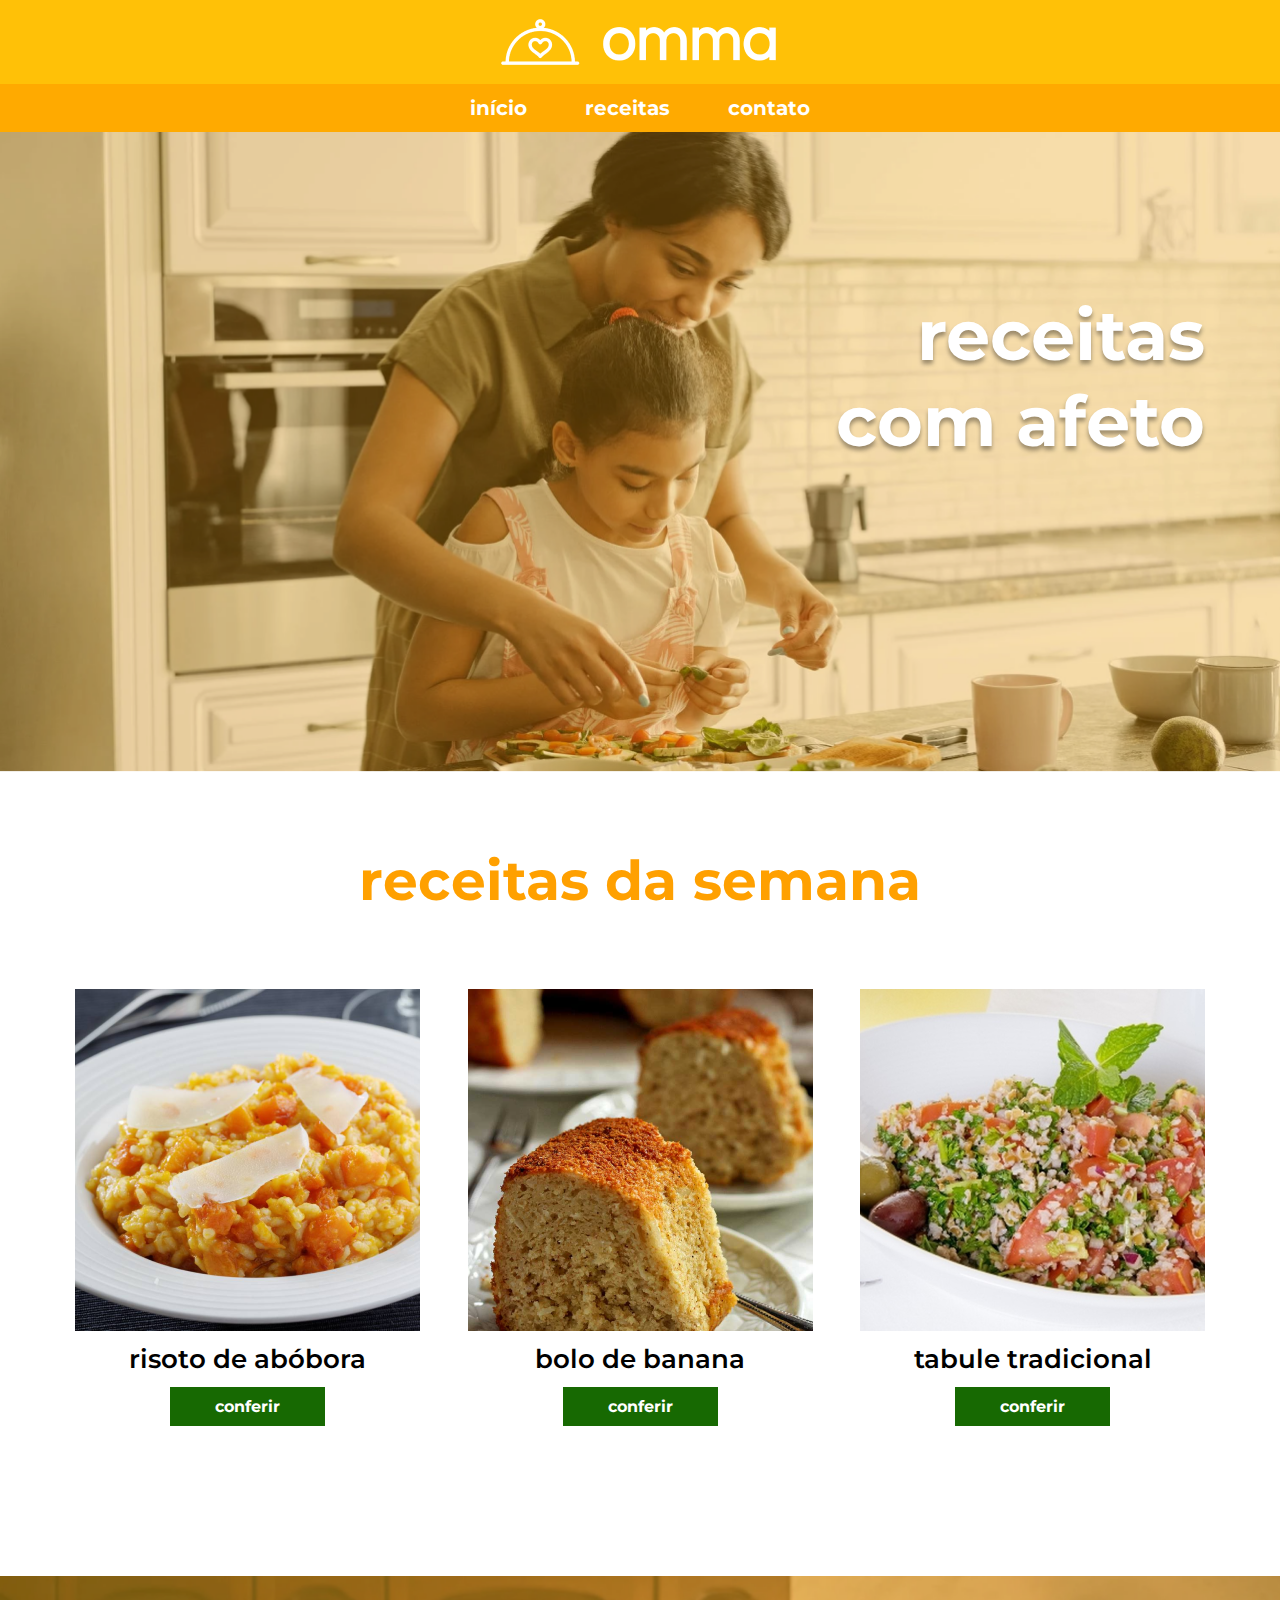
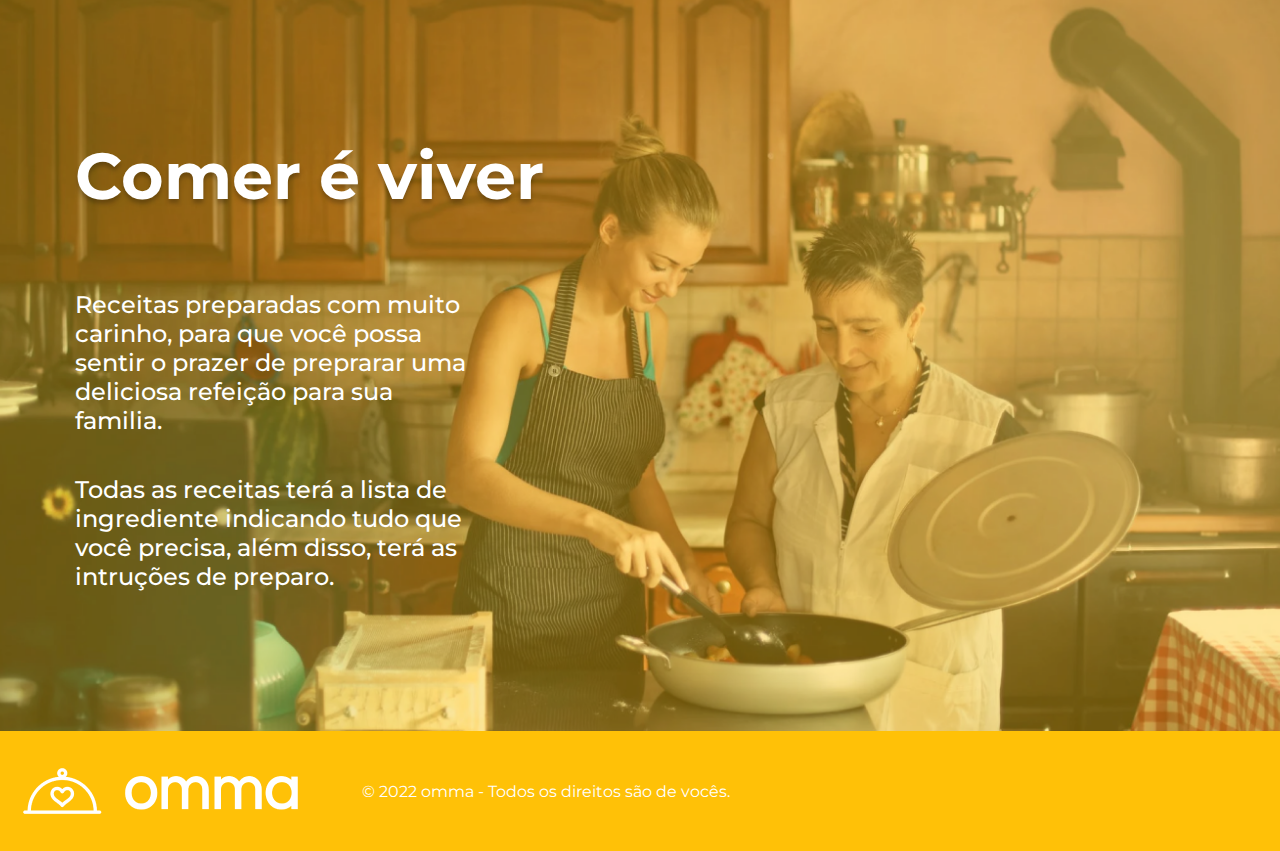
<file: index.html>
<html lang="pt-br">
<head>
  <meta charset="UTF-8">
  <meta http-equiv="X-UA-Compatible" content="IE=edge">
  <meta name="viewport" content="width=device-width, initial-scale=1.0">
  <link href="https://fonts.googleapis.com/css2?family=Montserrat:wght@300;400;500;600;700&display=swap" rel="stylesheet">
  <link rel="stylesheet" type="text/css" href="css/style.css">
  <link rel="shortcut icon" href="imgs/favicon.png">
  <title>Home</title>
</head>
<body>
  <header class="header">
    <div>
      <img src="imgs/logo.png" alt="Logo da Omma" width="324" height="84">
    </div>
    <nav class="nav">
      <ul class="nav-lista">
        <li><a href="/">Início</a></li>
        <li><a href="paginas-internas/receitas.html">Receitas</a></li>
        <li><a href="paginas-internas/contato.html">Contato</a></li>
      </ul>
    </nav>
  </header>
  <main>
    <section class="intro">
      <h1 class="alinhamento">Receitas <br> com afeto</h1>
    </section>

    <h2 class="receita">Receitas da semana</h2>
    <section class="receitas alinhamento">
      <div>
        <img src="imgs-home/risoto-de-abobora.png" alt="Risoto de abóbora">
        <p>Risoto de abóbora</p>
        <a href="paginas-internas/receita-interna.html">Conferir</a>
      </div>

      <div>
        <img src="imgs-home/bolo-de-banana.png" alt="Bolo de banana">
        <p>Bolo de banana</p>
        <a href="">Conferir</a>
      </div>

      <div>
        <img src="imgs-home/tabule.png" alt="Bolo de banana">
        <p>Tabule tradicional</p>
        <a href="">Conferir</a>
      </div>
    </section>

    <section class="info">
      <div class="alinhamento div-info">
        <h2>Comer é viver</h2>
        <p>Receitas preparadas com muito carinho, para que você possa sentir o prazer de preprarar uma deliciosa refeição para sua familia.</p>
        <p>Todas as receitas terá a lista de ingrediente indicando tudo que você precisa, além disso, terá as intruções de preparo.</p>
      </div>
    </section>
  </main>

  <footer>
      <div class="footer">
        <img src="imgs/logo.png" alt="Logo da Omma" width="324" height="84">
        <p>© 2022 omma - Todos os direitos são de vocês.</p>
      </div>
  </footer>
</body>
</html>
</file>
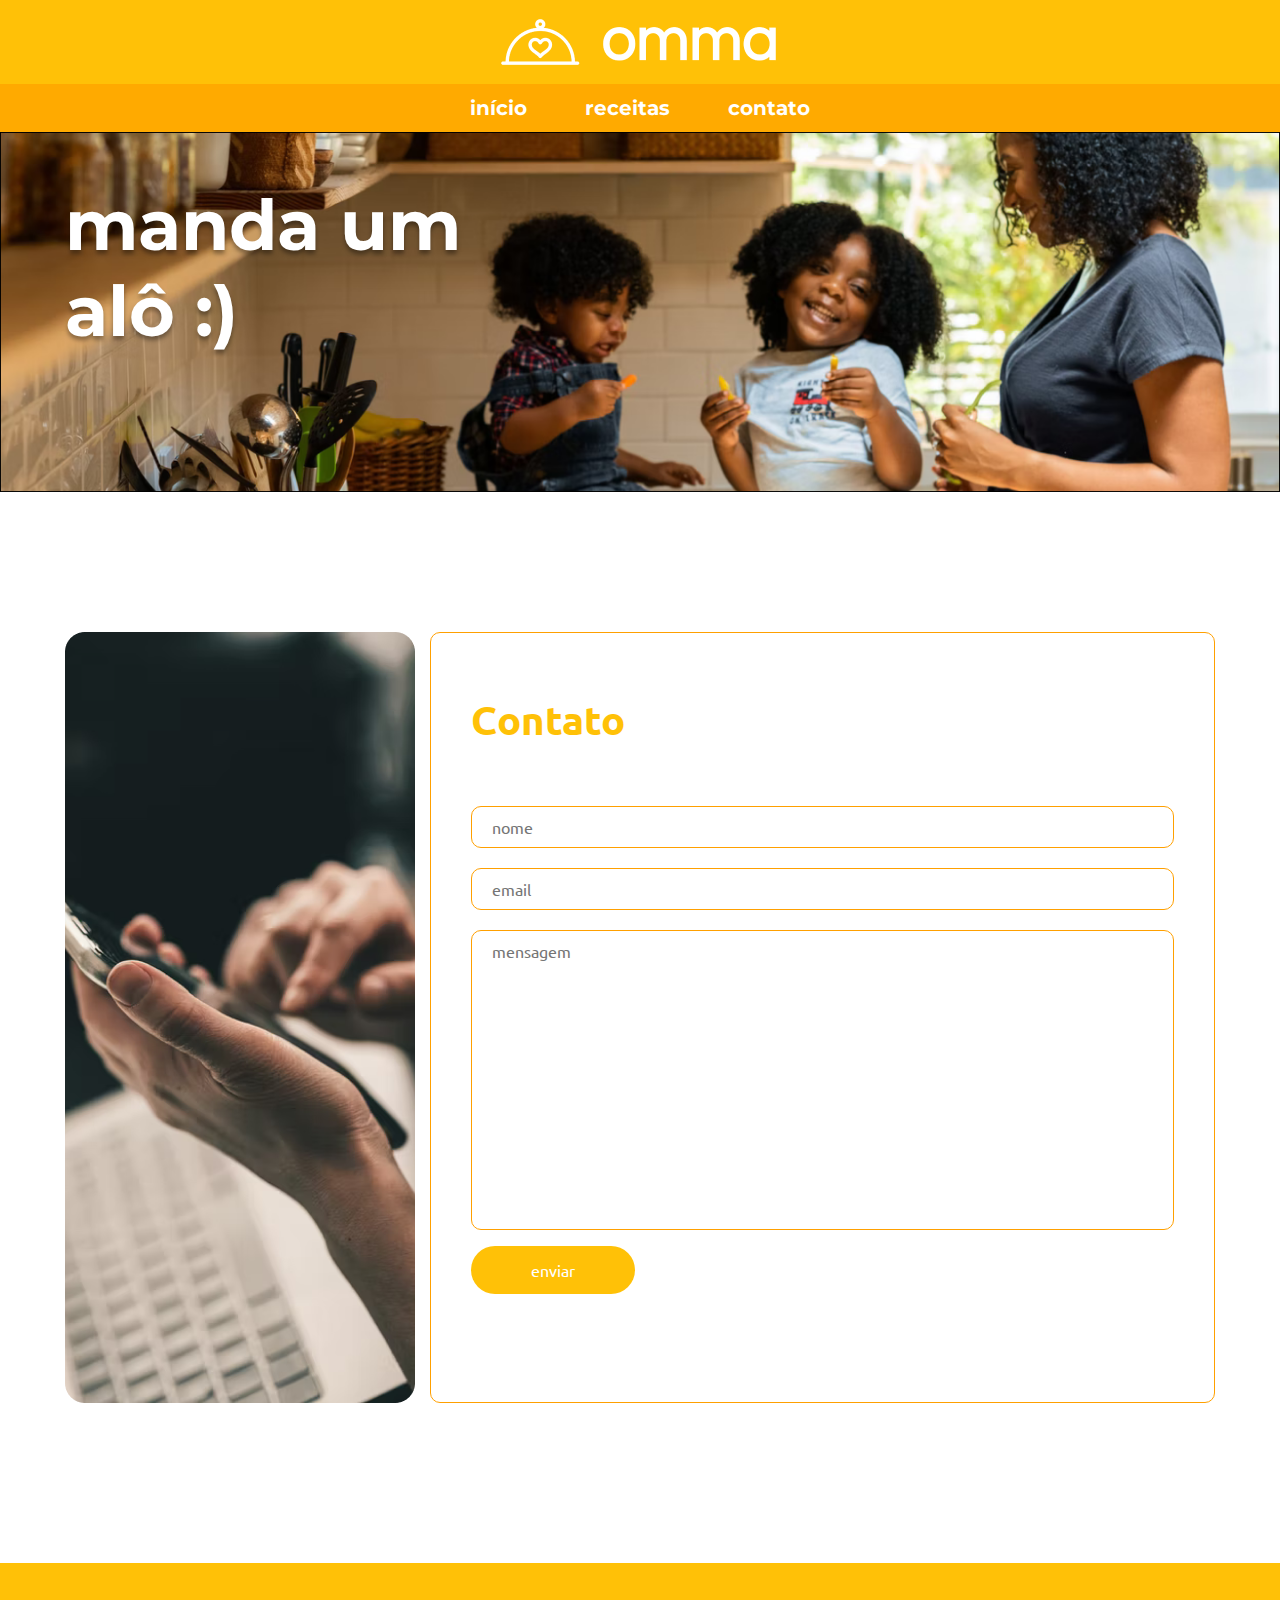
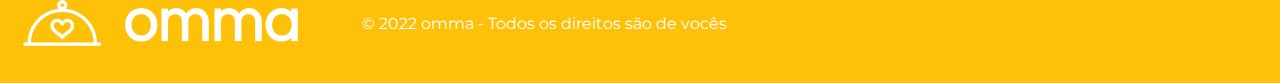
<file: contato.html>
<html lang="pt-br">
<head>
  <meta charset="UTF-8">
  <meta http-equiv="X-UA-Compatible" content="IE=edge">
  <meta name="viewport" content="width=device-width, initial-scale=1.0">
  <link href="https://fonts.googleapis.com/css2?family=Montserrat:wght@300;400;500;600;700&display=swap" rel="stylesheet">
  <link href="https://fonts.googleapis.com/css2?family=Ubuntu:wght@400;700&display=swap" rel="stylesheet">
  <link rel="stylesheet" type="text/css" href="contato.css">
  <title>Contato</title>
</head>
<body>
  <header class="header">
    <div>
      <img src="imgs/logo.png" alt="Logo da Omma" width="324" height="84">
    </div>
    <nav class="nav">
      <ul class="nav-lista">
        <li>Início</li>
        <li>Receitas</li>
        <li>Contato</li>
      </ul>
    </nav>
  </header>

  <main>
    <section class="background-titulo">
        <h1 class="alinhamento">Manda um <br> alô :)</h1>
    </section>

    <section class="alinhamento conteudo">
      <img src="imgs-contato/celular.png" alt="" >
      <form action="">
        <h2>Contato</h2>
        <input type="text" placeholder="nome" name="nome">
        <input type="email" placeholder="email" name="email" required>
        <textarea name="" id="" cols="30" rows="10" placeholder="mensagem"></textarea>
        <button type="submit">enviar</button>
      </form>
    </section>
  </main>

  <footer>
    <img src="imgs/logo.png" alt="Logo da Omma" width="324" height="84">
    <p>© 2022 omma - Todos os direitos são de vocês</p>
  </footer>
</body>
</html>
</file>
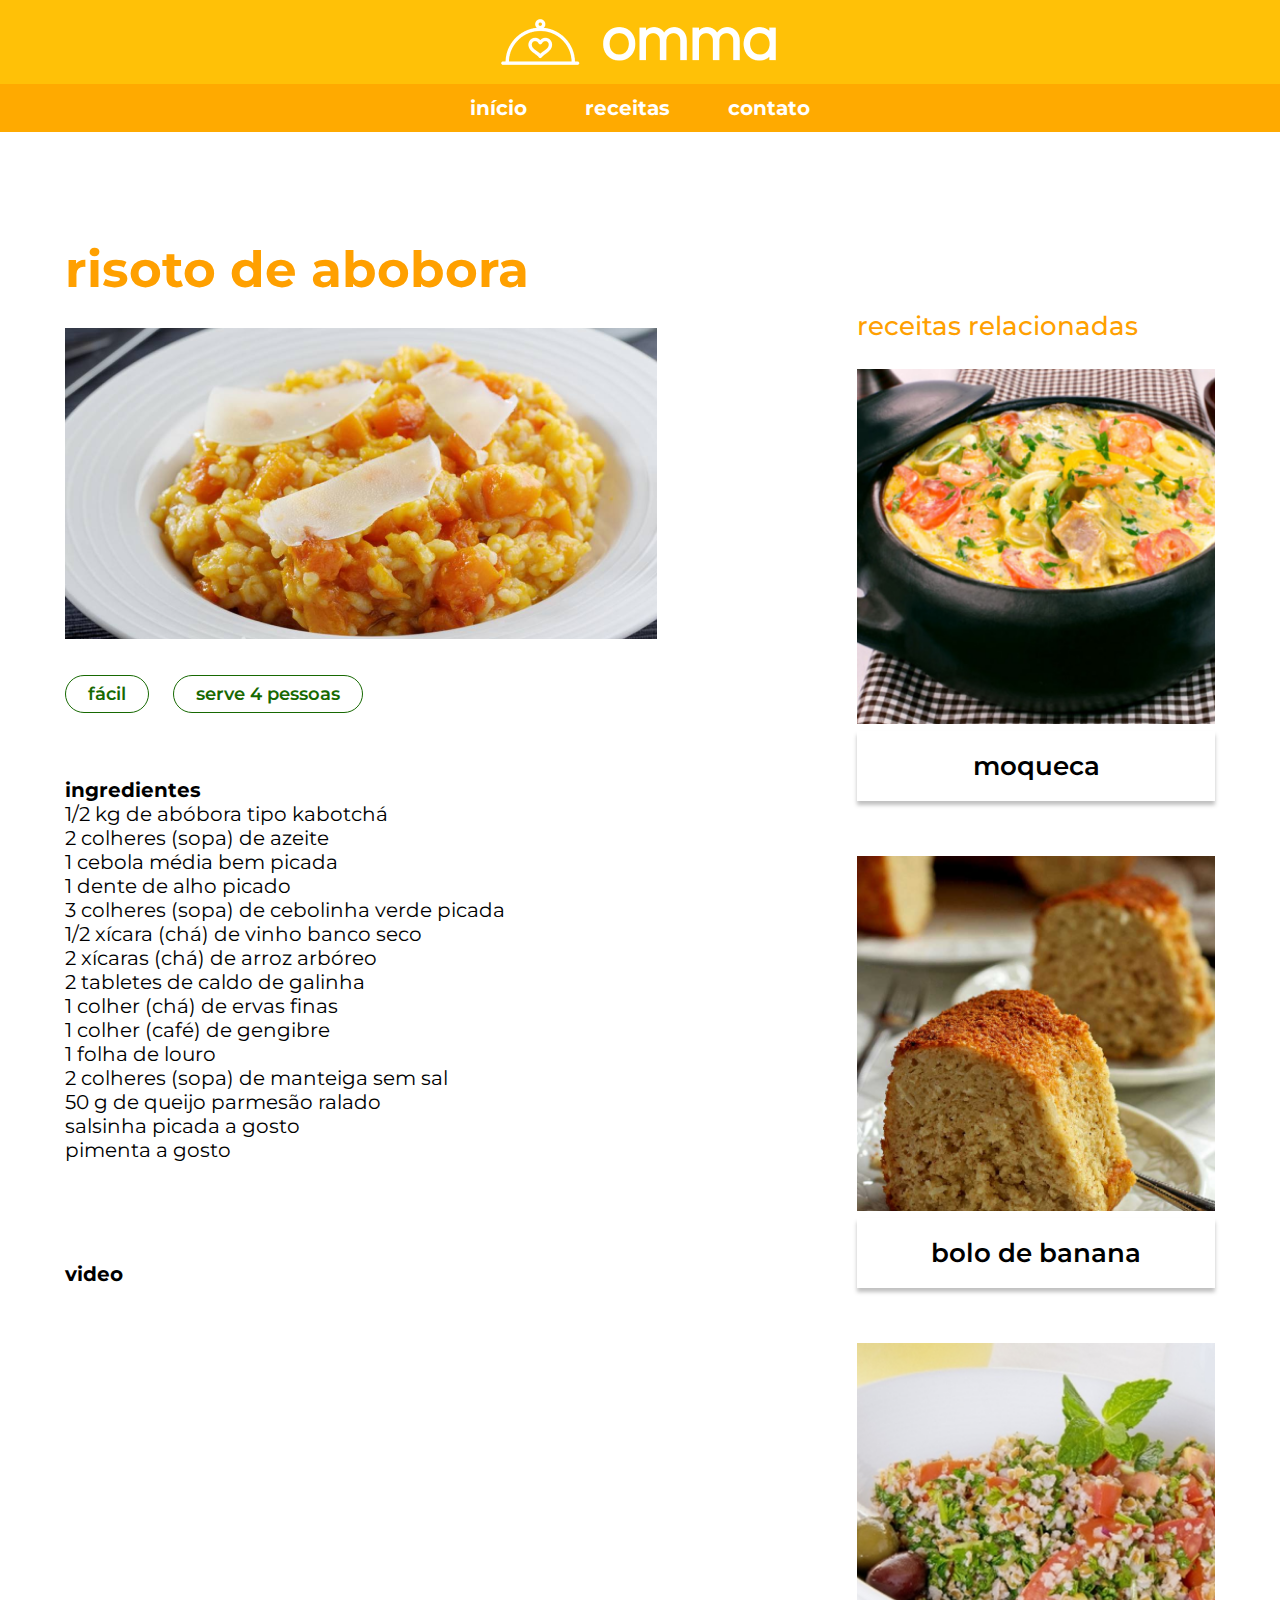
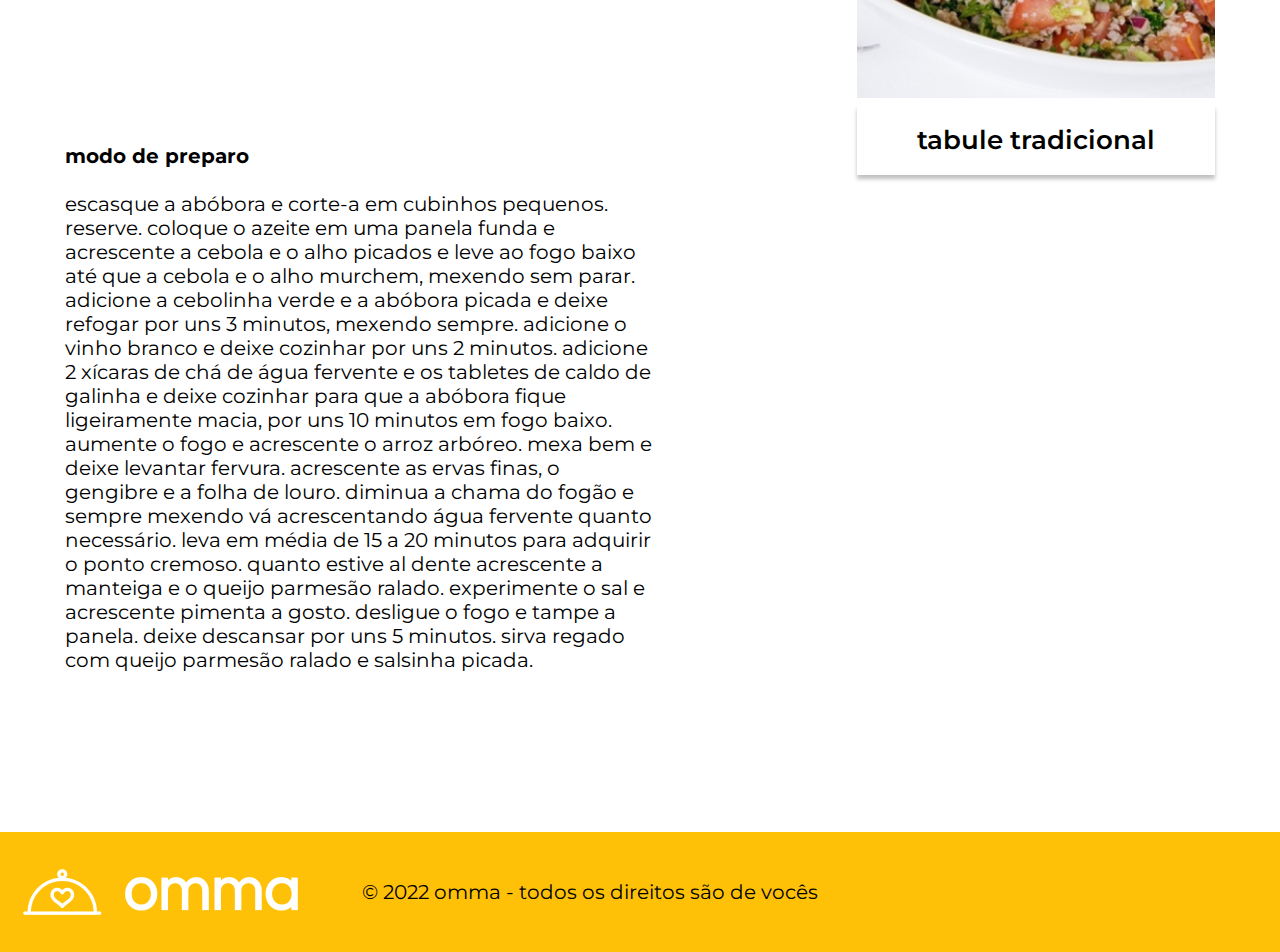
<file: receita-interna.html>
<!DOCTYPE html>
<html lang="pt-br">
<head>
  <meta charset="UTF-8">
  <meta http-equiv="X-UA-Compatible" content="IE=edge">
  <meta name="viewport" content="width=device-width, initial-scale=1.0">
  <link href="https://fonts.googleapis.com/css2?family=Montserrat:wght@300;400;500;600;700&display=swap" rel="stylesheet">
  <link rel="stylesheet" type="text/css" href="receita-interna.css">
  <title>Risoto de Abóbora</title>
</head>
<body>
  <header class="header">
    <div>
      <img src="imgs/logo.png" alt="Logo da Omma" width="324" height="84">
    </div>
    <nav class="nav">
      <ul class="nav-lista">
        <li>Início</li>
        <li>Receitas</li>
        <li>Contato</li>
      </ul>
    </nav>
  </header>
  <main class="main">
    <section class="receitas">
      <h1>Risoto de Abobora</h1>
      <img src="imgs/risoto.png" alt="Foto de um prato com panqueca">
      <span>Fácil</span>
      <span>Serve 4 pessoas</span>
      <p>
        <strong>ingredientes</strong><br>
        1/2 kg de abóbora tipo kabotchá<br>
        2 colheres (sopa) de azeite<br>
        1 cebola média bem picada<br>
        1 dente de alho picado<br>
        3 colheres (sopa) de cebolinha verde picada<br>
        1/2 xícara (chá) de vinho banco seco<br>
        2 xícaras (chá) de arroz arbóreo<br>
        2 tabletes de caldo de galinha<br>
        1 colher (chá) de ervas finas<br>
        1 colher (café) de gengibre<br>
        1 folha de louro<br>
        2 colheres (sopa) de manteiga sem sal<br>
        50 g de queijo parmesão ralado<br>
        Salsinha picada a gosto<br>
        Pimenta a gosto
      </p>
      <h2 class="video-h2">video</h2>
      <iframe width="580" height="317" src="https://www.youtube.com/embed/Mxc3RQE4yAg" title="YouTube video player" frameborder="0" allow="accelerometer; autoplay; clipboard-write; encrypted-media; gyroscope; picture-in-picture" allowfullscreen></iframe>
      <p>
        <strong>modo de preparo</strong><br><br>
        escasque a abóbora e corte-a em cubinhos pequenos. Reserve. Coloque o azeite em uma panela funda e acrescente a cebola e o alho picados e leve ao fogo baixo até que a cebola e o alho murchem, mexendo sem parar. Adicione a cebolinha verde e a abóbora picada e deixe refogar por uns 3 minutos, mexendo sempre. Adicione o vinho branco e deixe cozinhar por uns 2 minutos. Adicione 2 xícaras de chá de água fervente e os tabletes de caldo de galinha e deixe cozinhar para que a abóbora fique ligeiramente macia, por uns 10 minutos em fogo baixo. Aumente o fogo e acrescente o arroz arbóreo. Mexa bem e deixe levantar fervura. Acrescente as ervas finas, o gengibre e a folha de louro. Diminua a chama do fogão e sempre mexendo vá acrescentando água fervente quanto necessário. Leva em média de 15 a 20 minutos para adquirir o ponto cremoso. Quanto estive al dente acrescente a manteiga e o queijo parmesão ralado. Experimente o sal e acrescente pimenta a gosto. Desligue o fogo e tampe a panela. Deixe descansar por uns 5 minutos. Sirva regado com queijo parmesão ralado e salsinha picada.
      </p>
    </section>

    <aside class="receitas-sugeridas">
      <h2>Receitas relacionadas</h2>
      <div>
        <img src="imgs/moqueca.png" alt="Imagem de um prato de moqueca">
        <a href="">Moqueca</a>
      </div>
      <div>
        <img src="imgs/bolo-banana.png" alt="Imagem de um bolo de banana">
        <a href="">Bolo de banana</a>
      </div>
      <div>
        <img src="imgs/tabule.png" alt="Imagem de um tabule">
        <a href="">Tabule tradicional</a>
      </div>
    </aside>
  </main>
  <footer>
    <img src="imgs/logo.png" alt="Logo da Omma" width="324" height="84">
    <p>© 2022 omma - Todos os direitos são de vocês</p>
  </footer> 
</body>
</html>
</file>
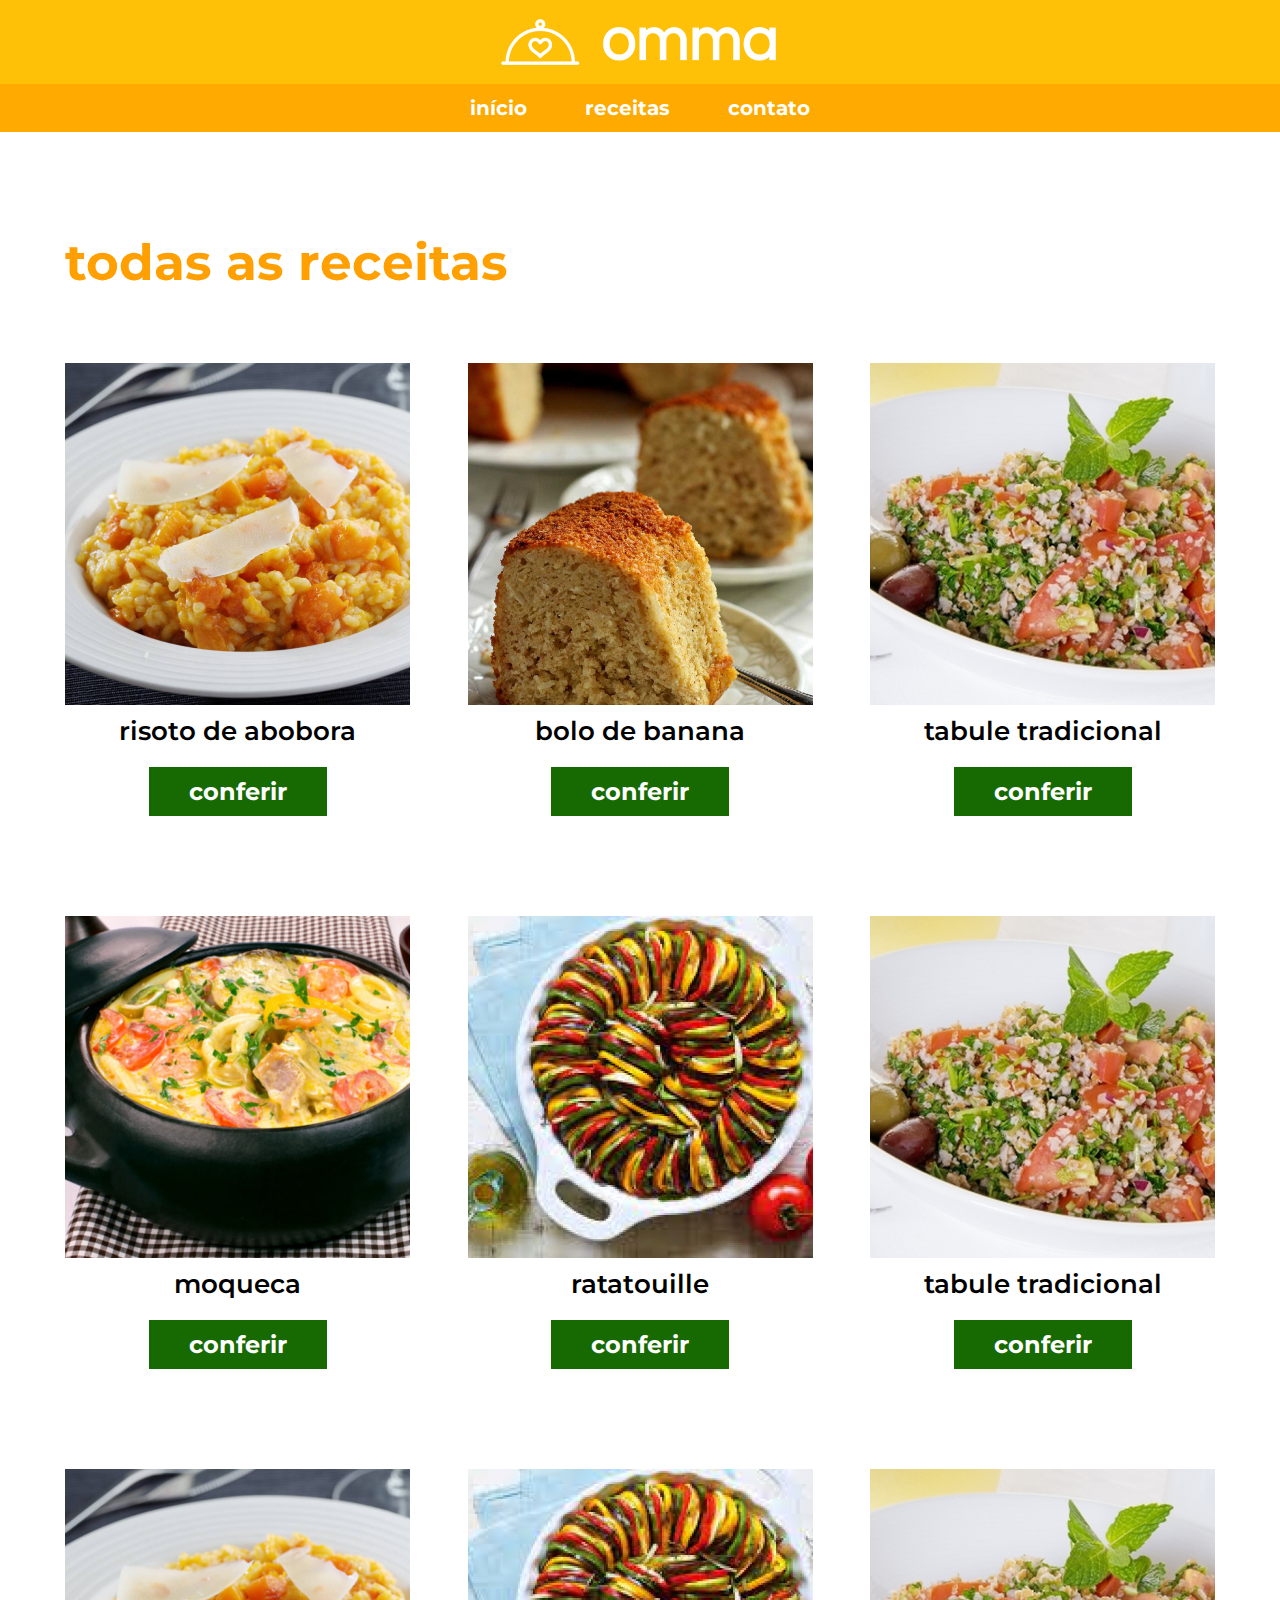
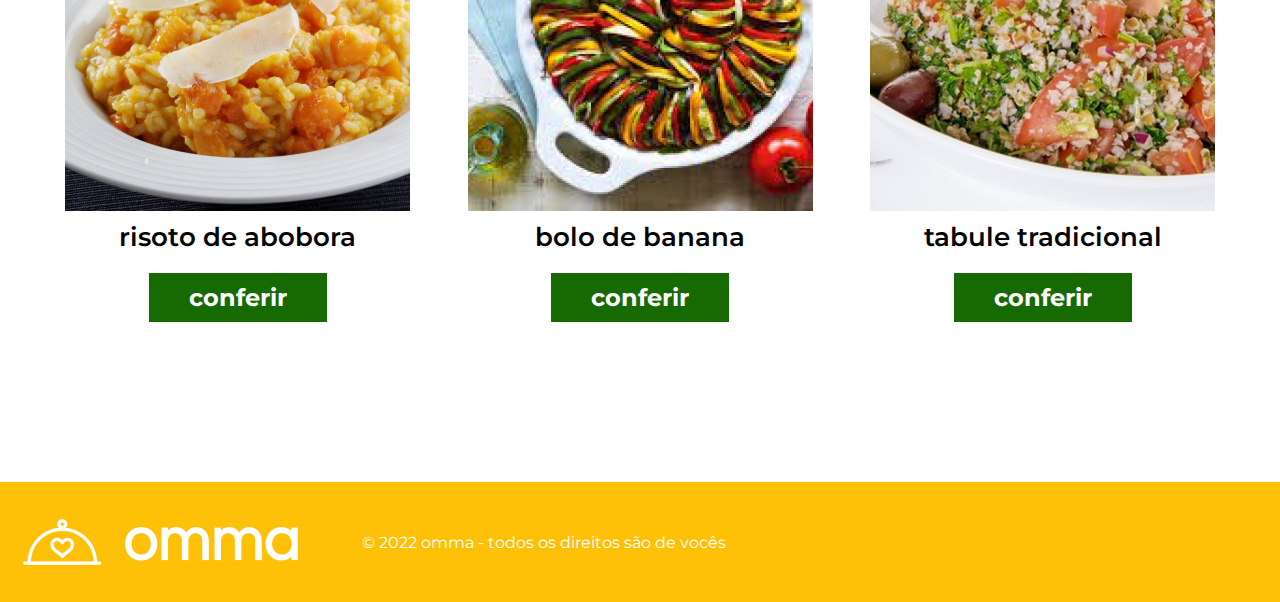
<file: receitas.html>
<html lang="pt-br">
<head>
  <meta charset="UTF-8">
  <meta http-equiv="X-UA-Compatible" content="IE=edge">
  <meta name="viewport" content="width=device-width, initial-scale=1.0">
  <link href="https://fonts.googleapis.com/css2?family=Montserrat:wght@300;400;500;600;700&display=swap" rel="stylesheet">
  <link rel="stylesheet" type="text/css" href="receitas.css">
  <title>Todas as Receitas</title>
</head>
<body>
  <header class="header">
    <div>
      <img src="imgs/logo.png" alt="Logo da Omma" width="324" height="84">
    </div>
    <nav class="nav">
      <ul class="nav-lista">
        <li>Início</li>
        <li>Receitas</li>
        <li>Contato</li>
      </ul>
    </nav>
  </header>
  <main class="main">
    <h1 class="alinhamento">Todas as Receitas</h1>
    <section class="alinhamento imgs-1-3">
      <div>
        <img src="imgs-todas-as-receitas/risoto-de-abobora.png" alt="Imagem de um prato com risoto de abobora" width="345">
        <h2>Risoto de Abobora</h2>
        <a href="receita-interna.html">Conferir</a>
      </div>

      <div>
        <img src="imgs-todas-as-receitas/bolo-de-banana.png" alt="Imagem de uma fatia de bolo de banana" width="345">
        <h2>Bolo de Banana</h2>
        <a href="">Conferir</a>
      </div>

      <div>
        <img src="imgs-todas-as-receitas/tabule-tradicional.png" alt="Imagem de um prato com tabule tradicional" width="345">
        <h2>Tabule tradicional</h2>
        <a href="">Conferir</a>
      </div>
    </section>

    <section class="alinhamento imgs-4-6">
      <div>
        <img src="imgs-todas-as-receitas/moqueca.png" alt="Imagem de uma panela preta com moqueca" width="345">
        <h2>Moqueca</h2>
        <a href="">Conferir</a>
      </div>

      <div>
        <img src="imgs-todas-as-receitas/ratatouille.png" alt="Imagem de uma panena com ratatouille" width="345">
        <h2>Ratatouille</h2>
        <a href="">Conferir</a>
      </div>

      <div>
        <img src="imgs-todas-as-receitas/tabule-tradicional.png" alt="Imagem de um prato com tabule tradicional" width="345">
        <h2>Tabule tradicional</h2>
        <a href="">Conferir</a>
      </div>
    </section>

    <section class="alinhamento imgs-7-9">
      <div>
        <img src="imgs-todas-as-receitas/risoto-de-abobora.png" alt="Imagem de um prato com risoto de abobora" width="345">
        <h2>Risoto de Abobora</h2>
        <a href="">Conferir</a>
      </div>

      <div>
        <img src="imgs-todas-as-receitas/ratatouille.png" alt="Imagem de uma panena com ratatouille" width="345">
        <h2>Bolo de Banana</h2>
        <a href="">Conferir</a>
      </div>

      <div>
        <img src="imgs-todas-as-receitas/tabule-tradicional.png" alt="Imagem de um prato com tabule tradicional" width="345">
        <h2>Tabule tradicional</h2>
        <a href="">Conferir</a>
      </div>
    </section>
  </main>
  <footer>
    <img src="imgs/logo.png" alt="Logo da Omma" width="324" height="84">
    <p>© 2022 omma - Todos os direitos são de vocês</p>
  </footer>
</body>
</html>
</file>
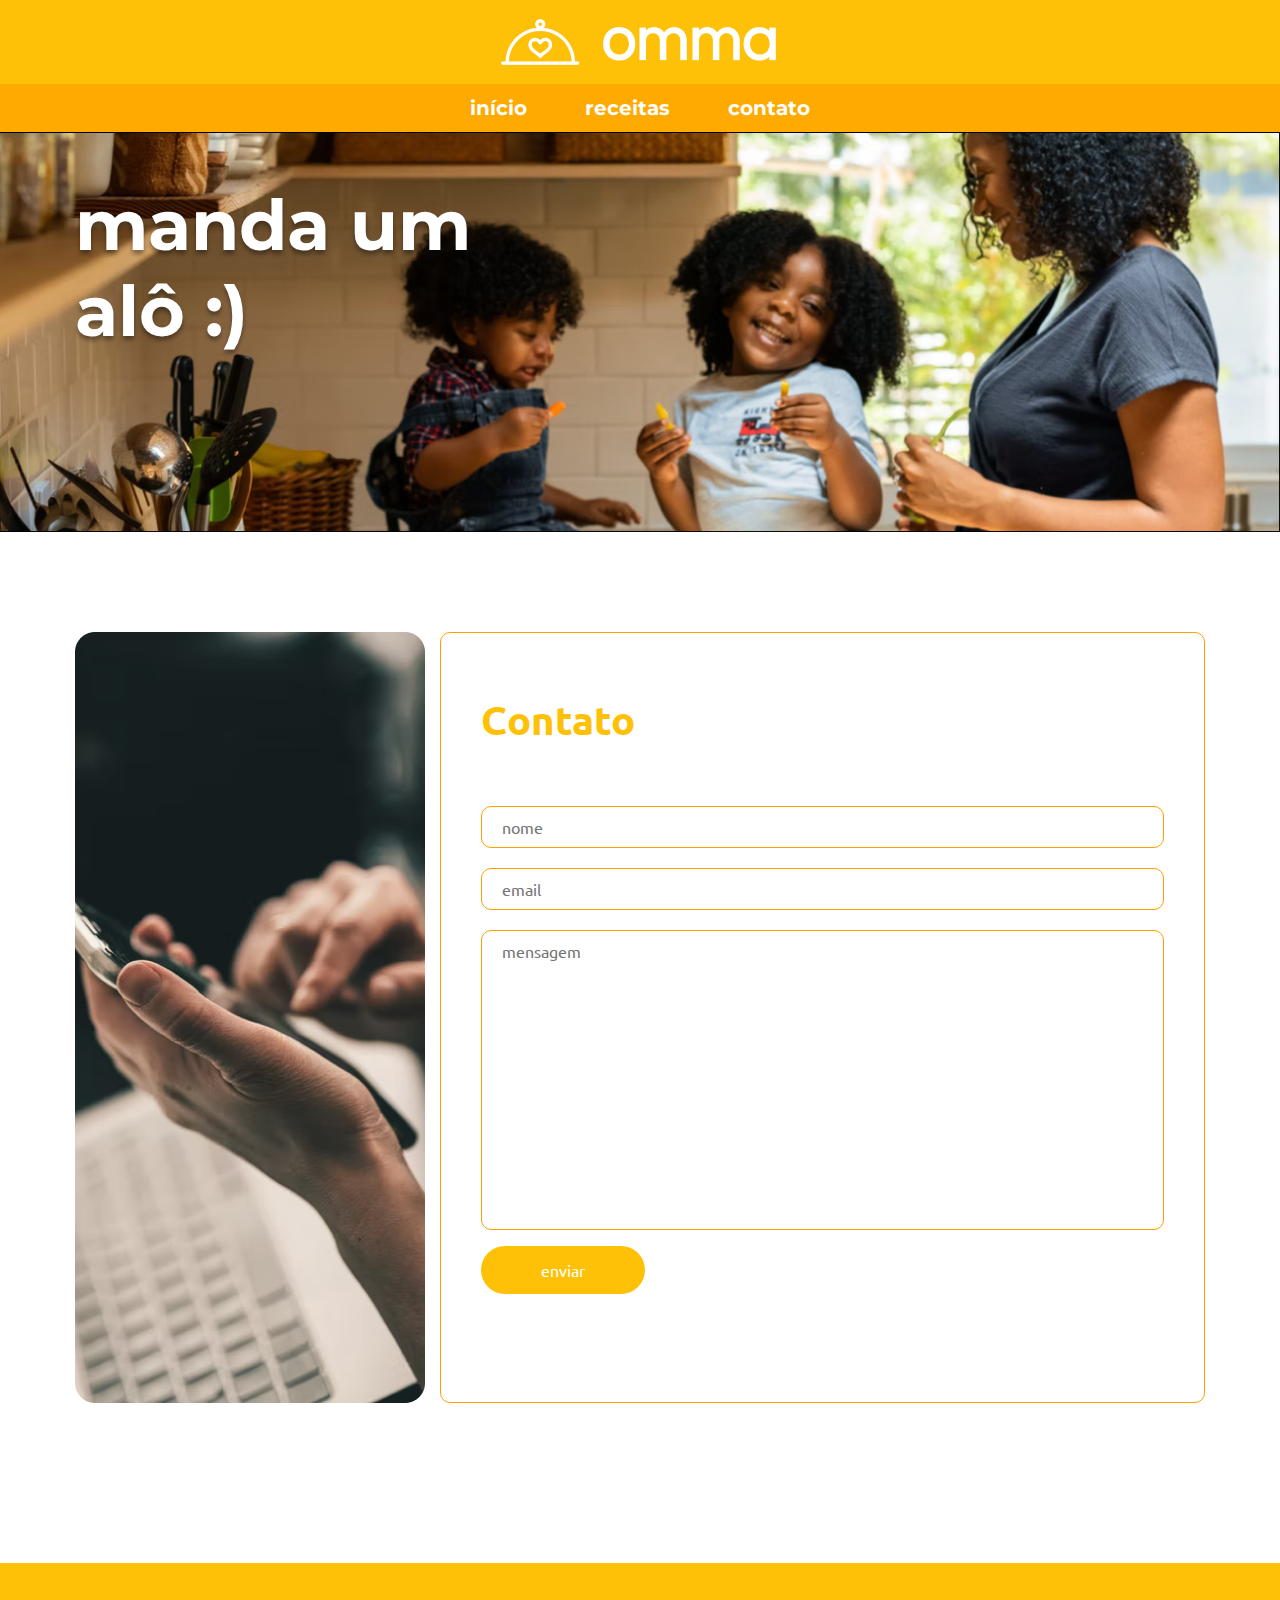
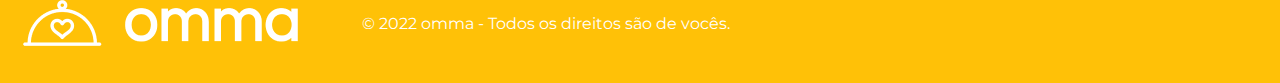
<file: paginas-internas/contato.html>
<html lang="pt-br">
<head>
  <meta charset="UTF-8">
  <meta http-equiv="X-UA-Compatible" content="IE=edge">
  <meta name="viewport" content="width=device-width, initial-scale=1.0">
  <link href="https://fonts.googleapis.com/css2?family=Montserrat:wght@300;400;500;600;700&display=swap" rel="stylesheet">
  <link href="https://fonts.googleapis.com/css2?family=Ubuntu:wght@400;700&display=swap" rel="stylesheet">
  <link rel="stylesheet" type="text/css" href="../css/contato.css">
  <link rel="shortcut icon" href="../imgs/favicon.png">
  <title>Contato</title>
</head>
<body>
  <header class="header">
    <div>
      <img src="../imgs/logo.png" alt="Logo da Omma" width="324" height="84">
    </div>
    <nav class="nav">
      <ul class="nav-lista">
        <li><a href="../index.html">Início</a></li>
        <li><a href="receitas.html">Receitas</a></li>
        <li><a href="/">Contato</a></li>
      </ul>
    </nav>
  </header>

  <main>
    <section class="background-titulo">
        <h1 class="alinhamento">Manda um <br> alô :)</h1>
    </section>

    <section class="alinhamento conteudo">
      <img src="../imgs-contato/celular.png" alt="" >
      <form action="">
        <h2>Contato</h2>
        <input type="text" placeholder="nome" name="nome">
        <input type="email" placeholder="email" name="email" required>
        <textarea name="" id="" cols="30" rows="10" placeholder="mensagem"></textarea>
        <button type="submit">enviar</button>
      </form>
    </section>
  </main>

  <footer>
    <div class="footer">
      <img src="../imgs/logo.png" alt="Logo da Omma" width="324" height="84">
      <p>© 2022 omma - Todos os direitos são de vocês.</p>
    </div>
  </footer>
</body>
</html>
</file>
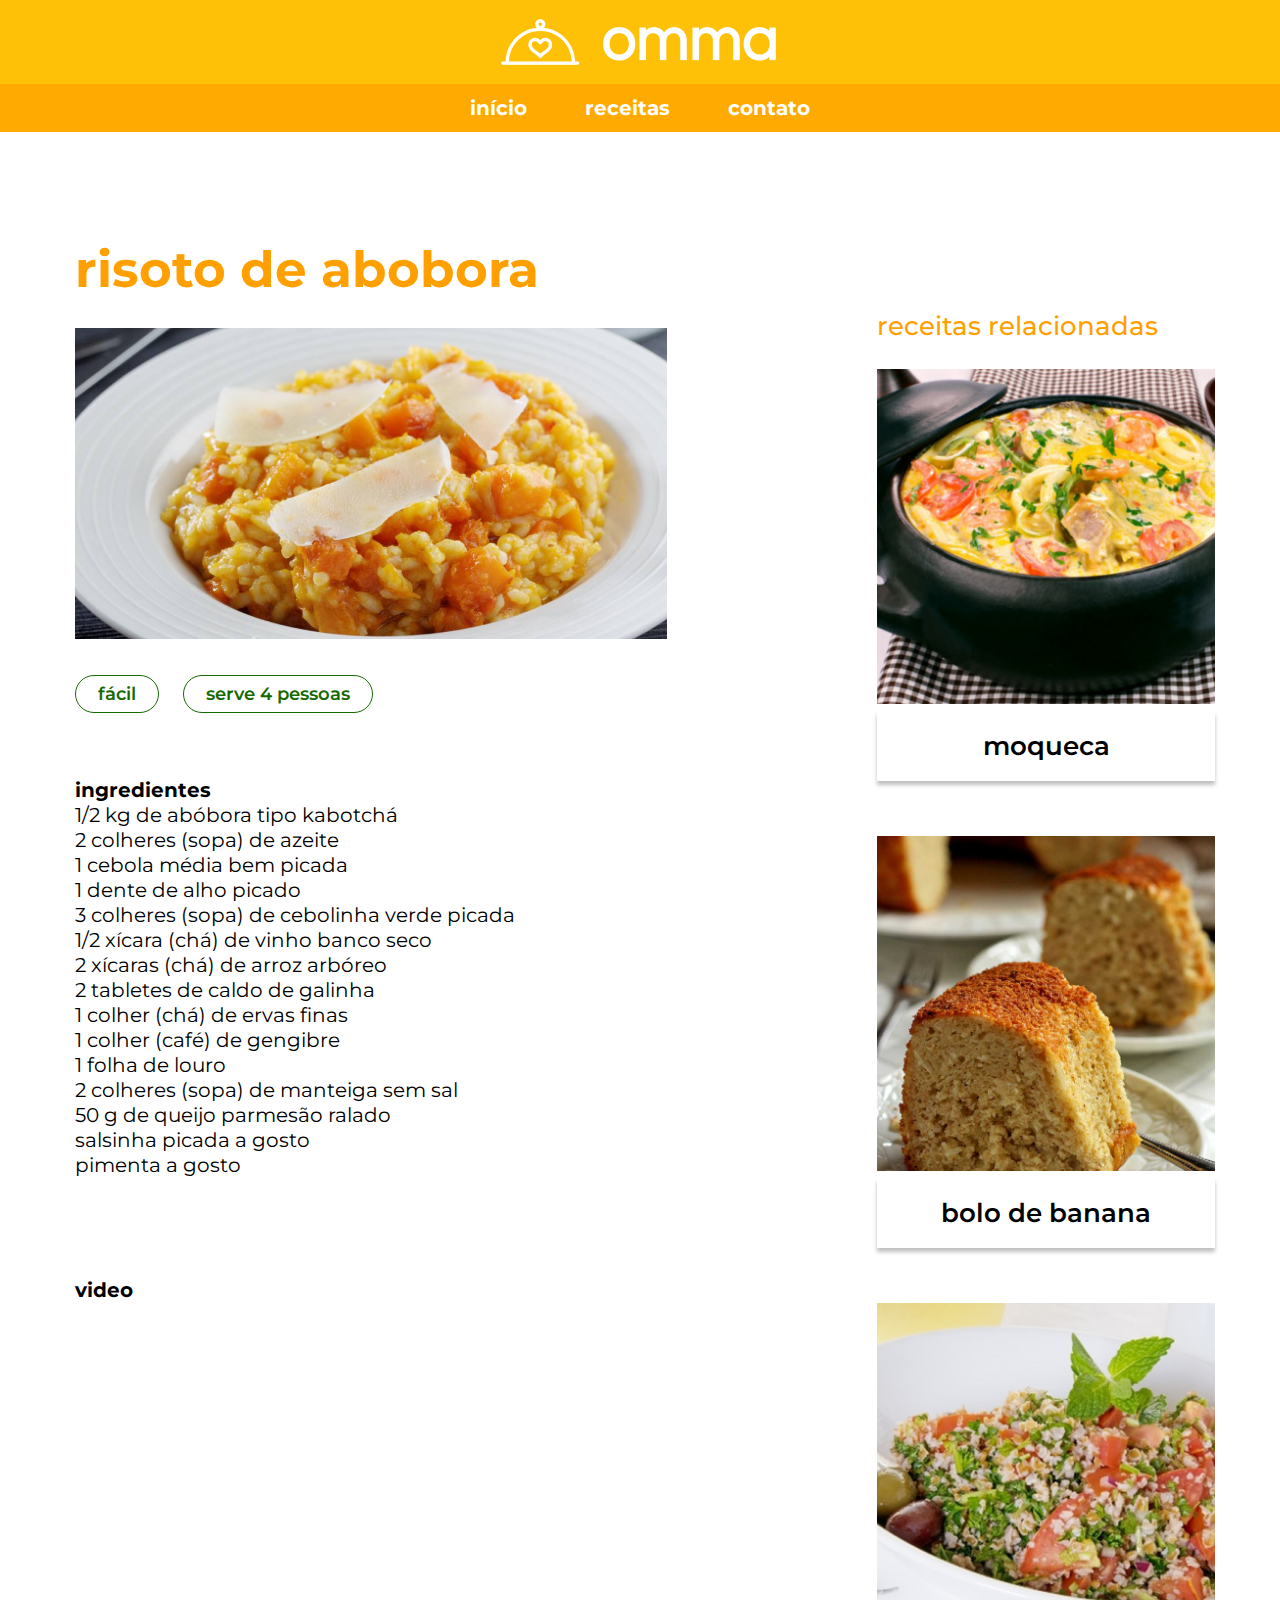
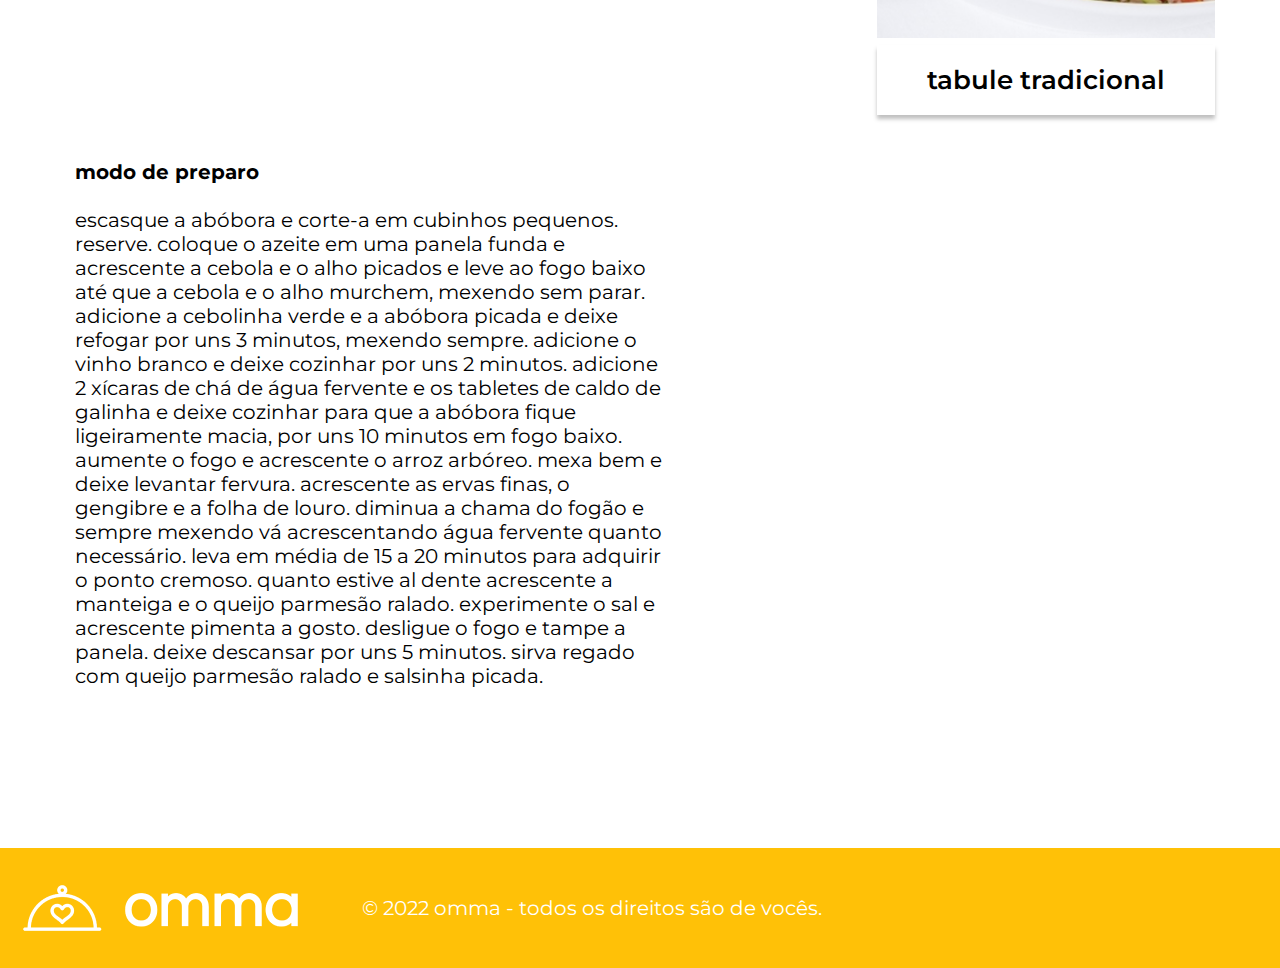
<file: paginas-internas/receita-interna.html>
<!DOCTYPE html>
<html lang="pt-br">
<head>
  <meta charset="UTF-8">
  <meta http-equiv="X-UA-Compatible" content="IE=edge">
  <meta name="viewport" content="width=device-width, initial-scale=1.0">
  <link href="https://fonts.googleapis.com/css2?family=Montserrat:wght@300;400;500;600;700&display=swap" rel="stylesheet">
  <link rel="stylesheet" type="text/css" href="../css/receita-interna.css">
  <link rel="shortcut icon" href="../imgs/favicon.png">
  <title>Risoto de Abóbora</title>
</head>
<body>
  <header class="header">
    <div>
      <img src="../imgs/logo.png" alt="Logo da Omma" width="324" height="84">
    </div>
    <nav class="nav">
      <ul class="nav-lista">
        <li><a href="../index.html">Início</a></li>
        <li><a href="receitas.html">Receitas</a></li>
        <li><a href="contato.html">Contato</a></li>
      </ul>
    </nav>
  </header>
  <main class="main">
    <section class="receitas alinhamento">
      <h1>Risoto de Abobora</h1>
      <img src="../imgs/risoto.png" alt="Foto de um prato com panqueca">
      <span>Fácil</span>
      <span>Serve 4 pessoas</span>
      <ul>
        <li><strong>ingredientes</strong></li>
        <li>1/2 kg de abóbora tipo kabotchá</li>
        <li>2 colheres (sopa) de azeite</li>
        <li>1 cebola média bem picada</li>
        <li>1 dente de alho picado</li>
        <li>3 colheres (sopa) de cebolinha verde picada</li>
        <li>1/2 xícara (chá) de vinho banco seco</li>
        <li>2 xícaras (chá) de arroz arbóreo</li>
        <li>2 tabletes de caldo de galinha</li>
        <li>1 colher (chá) de ervas finas</li>
        <li>1 colher (café) de gengibre</li>
        <li>1 folha de louro</li>
        <li>2 colheres (sopa) de manteiga sem sal</li>
        <li>50 g de queijo parmesão ralado</li>
        <li>Salsinha picada a gosto</li>
        <li>Pimenta a gosto</li>
      </ul>
      <h2 class="video-h2">video</h2>
      <iframe width="580" height="317" src="https://www.youtube.com/embed/Mxc3RQE4yAg" title="YouTube video player" frameborder="0" allow="accelerometer; autoplay; clipboard-write; encrypted-media; gyroscope; picture-in-picture" allowfullscreen></iframe>
      <p>
        <strong>modo de preparo</strong><br><br>
        escasque a abóbora e corte-a em cubinhos pequenos. Reserve. Coloque o azeite em uma panela funda e acrescente a cebola e o alho picados e leve ao fogo baixo até que a cebola e o alho murchem, mexendo sem parar. Adicione a cebolinha verde e a abóbora picada e deixe refogar por uns 3 minutos, mexendo sempre. Adicione o vinho branco e deixe cozinhar por uns 2 minutos. Adicione 2 xícaras de chá de água fervente e os tabletes de caldo de galinha e deixe cozinhar para que a abóbora fique ligeiramente macia, por uns 10 minutos em fogo baixo. Aumente o fogo e acrescente o arroz arbóreo. Mexa bem e deixe levantar fervura. Acrescente as ervas finas, o gengibre e a folha de louro. Diminua a chama do fogão e sempre mexendo vá acrescentando água fervente quanto necessário. Leva em média de 15 a 20 minutos para adquirir o ponto cremoso. Quanto estive al dente acrescente a manteiga e o queijo parmesão ralado. Experimente o sal e acrescente pimenta a gosto. Desligue o fogo e tampe a panela. Deixe descansar por uns 5 minutos. Sirva regado com queijo parmesão ralado e salsinha picada.
      </p>
    </section>

    <aside class="receitas-sugeridas">
      <h2>Receitas relacionadas</h2>
      <div>
        <img src="../imgs/moqueca.png" alt="Imagem de um prato de moqueca">
        <a href="">Moqueca</a>
      </div>
      <div>
        <img src="../imgs/bolo-banana.png" alt="Imagem de um bolo de banana">
        <a href="">Bolo de banana</a>
      </div>
      <div>
        <img src="../imgs/tabule.png" alt="Imagem de um tabule">
        <a href="">Tabule tradicional</a>
      </div>
    </aside>
  </main>
  <footer>
    <div class="footer">
      <img src="../imgs/logo.png" alt="Logo da Omma" width="324" height="84">
      <p>© 2022 omma - Todos os direitos são de vocês.</p>
    </div>
  </footer> 
</body>
</html>
</file>
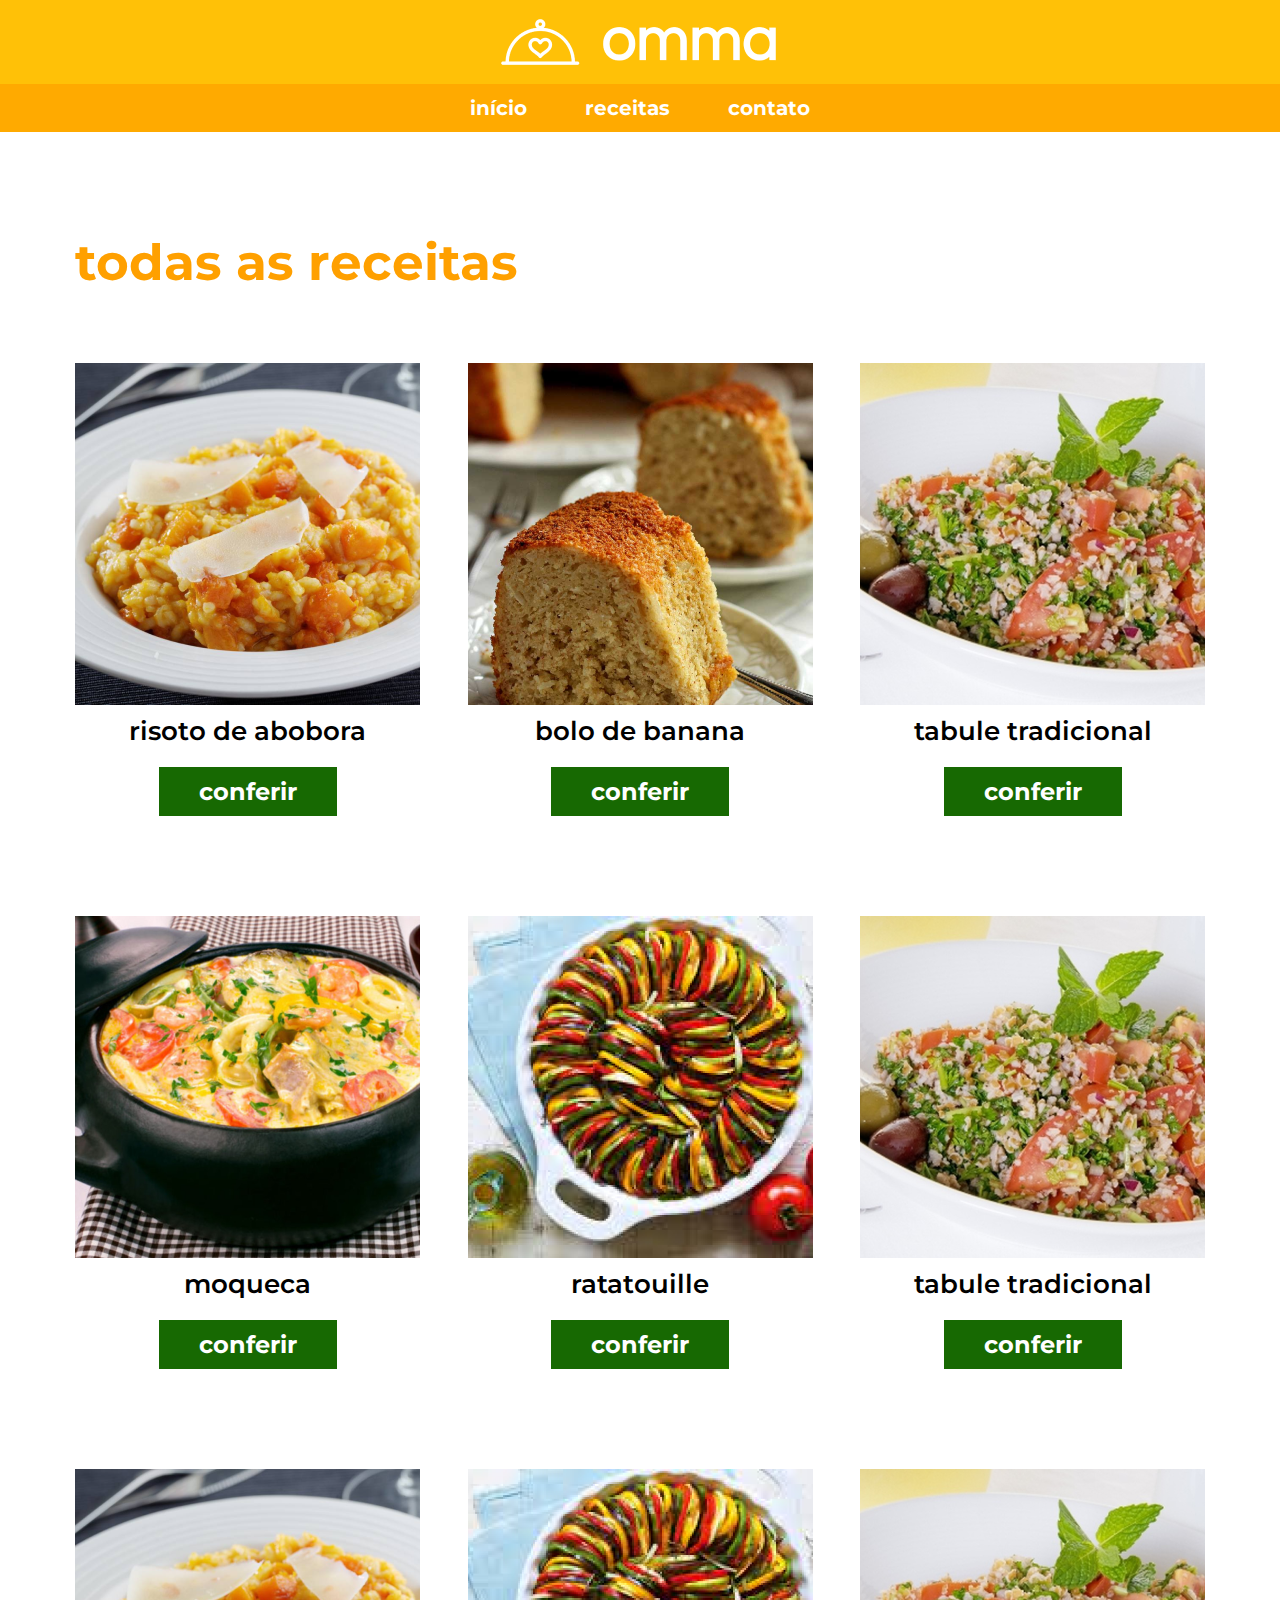
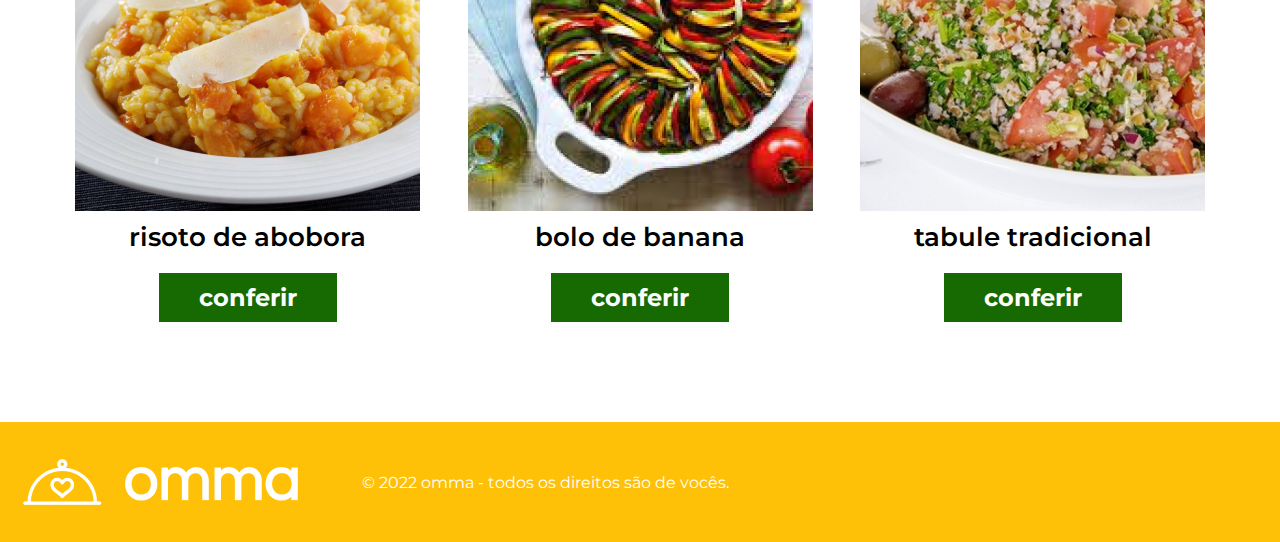
<file: paginas-internas/receitas.html>
<html lang="pt-br">
<head>
  <meta charset="UTF-8">
  <meta http-equiv="X-UA-Compatible" content="IE=edge">
  <meta name="viewport" content="width=device-width, initial-scale=1.0">
  <link href="https://fonts.googleapis.com/css2?family=Montserrat:wght@300;400;500;600;700&display=swap" rel="stylesheet">
  <link rel="stylesheet" type="text/css" href="../css/receitas.css">
  <link rel="shortcut icon" href="../imgs/favicon.png">
  <title>Todas as Receitas</title>
</head>
<body>
  <header class="header">
    <div>
      <img src="../imgs/logo.png" alt="Logo da Omma" width="324" height="84">
    </div>
    <nav class="nav">
      <ul class="nav-lista">
        <li><a href="../index.html">Início</a></li>
        <li><a href="/">Receitas</a></li>
        <li><a href="contato.html">Contato</a></li>
      </ul>
    </nav>
  </header>
  <main class="main">
    <h1 class="alinhamento">Todas as Receitas</h1>
    <section class="alinhamento imgs-1-3">
      <div>
        <img src="../imgs-todas-as-receitas/risoto-de-abobora.png" alt="Imagem de um prato com risoto de abobora" width="345">
        <h2>Risoto de Abobora</h2>
        <a href="receita-interna.html">Conferir</a>
      </div>

      <div>
        <img src="../imgs-todas-as-receitas/bolo-de-banana.png" alt="Imagem de uma fatia de bolo de banana" width="345">
        <h2>Bolo de Banana</h2>
        <a href="">Conferir</a>
      </div>

      <div>
        <img src="../imgs-todas-as-receitas/tabule-tradicional.png" alt="Imagem de um prato com tabule tradicional" width="345">
        <h2>Tabule tradicional</h2>
        <a href="">Conferir</a>
      </div>
    </section>

    <section class="alinhamento imgs-4-6">
      <div>
        <img src="../imgs-todas-as-receitas/moqueca.png" alt="Imagem de uma panela preta com moqueca" width="345">
        <h2>Moqueca</h2>
        <a href="">Conferir</a>
      </div>

      <div>
        <img src="../imgs-todas-as-receitas/ratatouille.png" alt="Imagem de uma panena com ratatouille" width="345">
        <h2>Ratatouille</h2>
        <a href="">Conferir</a>
      </div>

      <div>
        <img src="../imgs-todas-as-receitas/tabule-tradicional.png" alt="Imagem de um prato com tabule tradicional" width="345">
        <h2>Tabule tradicional</h2>
        <a href="">Conferir</a>
      </div>
    </section>

    <section class="alinhamento imgs-7-9">
      <div>
        <img src="../imgs-todas-as-receitas/risoto-de-abobora.png" alt="Imagem de um prato com risoto de abobora" width="345">
        <h2>Risoto de Abobora</h2>
        <a href="">Conferir</a>
      </div>

      <div>
        <img src="../imgs-todas-as-receitas/ratatouille.png" alt="Imagem de uma panena com ratatouille" width="345">
        <h2>Bolo de Banana</h2>
        <a href="">Conferir</a>
      </div>

      <div>
        <img src="../imgs-todas-as-receitas/tabule-tradicional.png" alt="Imagem de um prato com tabule tradicional" width="345">
        <h2>Tabule tradicional</h2>
        <a href="">Conferir</a>
      </div>
    </section>
  </main>
  <footer>
    <div class="footer">
      <img src="../imgs/logo.png" alt="Logo da Omma" width="324" height="84">
      <p>© 2022 omma - Todos os direitos são de vocês.</p>
    </div>
</footer>
</body>
</html>
</file>
<file: css/style.css>
@import '../css/geral.css';

.intro {
  background-image: url('../imgs-home/mae-e-filha-crianca.png');
  background-repeat: no-repeat;
  background-size: cover;
  background-position: center;
  height: 64rem;
}

.intro h1, .receita, .receitas p, a {
  text-transform: lowercase;
}

.intro h1 {
  color: #FFFFFF;
  font-size: 7rem;
  text-shadow: 0px 4px 4px rgba(0, 0, 0, 0.36);
  padding-block: 16rem 30rem;
  grid-column: 3;
  width: 100%;
  text-align: right;
}

.receita {
  color: #FFA000;
  font-size: 5.5rem;
  text-align: center;
  padding-block: 7.5rem;
}

.receitas {
  display: flex;
  justify-content: space-between;
  flex-wrap: wrap;
  margin-bottom: 15rem;
}

.receitas p {
  color: #000000;
  font-size: 2.6rem;
  font-weight: 600;
  padding-block: 1.2rem;
}

.receitas div {
  display: flex;
  flex-direction: column;
  align-items: center;
}

main a {
  font-weight: 700;
  background-color: #176902;
  color: #FFFFFF; 
  padding: 1rem 4.5rem;
}

.info {
  background-image: url('../imgs-home/mae-e-filha.png');
  background-repeat: no-repeat;
  background-size: cover;
  background-position: center;
}

.info h2 {
  color: #FFFFFF;
  font-size: 6.5rem;
  font-weight: 700;
  text-shadow: 0px 4px 4px rgba(0, 0, 0, 0.25);
  margin-bottom: 7.5rem;
}

.info p {
  color: #FFFFFF;
  font-size: 2.4rem;
  font-weight: 500;
  margin-bottom: 4rem;
  max-width: 25ch;
}

.info div {
  padding-block: 16rem 10rem;
}

@media (max-width: 750px){

  .intro {
    height: 32rem;
  }

  .intro h1 {
    padding-block: 8rem 30rem;
  }

  .intro h1, .info h2 {
    font-size: 5rem;
  }

  .receita {
    font-size: 3.5rem;
  }

  .receitas {
    justify-content: center;
    gap: 2rem;
  }

  .receitas img {
    width: 300px;
  }

  .receitas p, .info p {
    font-size: 2rem;
  }

  .info div {
  padding-block: 8rem 5rem;

  }
}

@media (max-width: 350px){

  .intro {
    height: 30rem;
  }

  .intro h1, .info h2 {
    font-size: 4rem;
    text-align: center;
  }

  .receita {
    font-size: 3rem;
  }

  .receitas {
    justify-content: center;
    gap: 1.5rem;
  }

  .receitas img {
    width: 250px;
  }

  .receitas p, .info p {
    font-size: 1.5rem;
  }

  .div-info p {
    padding-left: 2rem;
  }
}
</file>
<file: contato.css>
@import 'geral.css';

h1, .nav ul {
  text-transform: lowercase;
}

h1 {
  color: #FFFFFF;
  font-size: 7rem;
  font-weight: 700;
  text-shadow: 0px 4px 4px rgba(0, 0, 0, 0.36);
  padding-top: 5rem;
}

h2 {
  color: #FFC107;
  font-family: 'Ubuntu', sans-serif;
  font-size: 4rem;
  font-weight: 700;
  margin-block: 6rem;
}

.header div {
  background: #FFC107;
}

.nav-lista, .header div {
  display: flex;
  justify-content: center;
}

.nav {
  background: #FA0;
}

.nav ul {
  list-style-type: none;
  font-size: 2rem;
  font-weight: 700;
}

.nav-lista {
  color: #FFFFFF;
  padding-block: 1.2rem;
  gap: 5.8rem;
}

.background-titulo {
  background-image: url('imgs-contato/background-contato.png');
  background-repeat: no-repeat;
  background-size: 100%;
  height: 400px;
  margin-bottom: 10rem;
}

.alinhamento {
  max-width: 1150px;
  margin-inline: auto;
}

.conteudo {
  display: flex;
  gap: 1.5rem;
}

form {
  width: 100%;
  display: flex;
  flex-direction: column;
  border: 1px solid #FFA000;
  border-radius: 10px;
}

input {
  margin-bottom: 2rem;
}

input::placeholder, textarea::placeholder {
  padding-left: 2rem;
}

input, textarea {
  border: 1px solid #FFA000;
  border-radius: 10px;
  font-family: 'Ubuntu', sans-serif;
  font-size: 1.6rem;
  padding-block: 1rem;
}

textarea, button, h2, input {
  margin-inline: 4rem;
}

textarea {
  height: 30rem;
  padding: 1.5rem auto 22.5rem 3rem;
  resize: none;
}

button {
  font-family: 'Ubuntu', sans-serif;
  font-size: 1.6rem;
  align-self: start;
  background: #FFC107;
  border-radius: 25px;
  color: #FFFFFF;
  padding: 1.4rem 6rem;
  margin-top: 1.6rem;
  border: none;
  cursor: pointer;
}
</file>
<file: receita-interna.css>
@import 'geral.css';

h1, h2, p, span, a {
  text-transform: lowercase;
}

h1 {
  color: #FFA000;
  font-size: 5rem;
  font-weight: 700;
  margin-block: 10.7rem 2.8rem;
}

p {
  font-size: 2rem;
  color: #000000;
}

.main {
  max-width: 1150px;
  display: grid;
  grid-template-columns: 1fr 1fr;
  gap: 20rem;
  margin-inline: auto;
}

.receitas {
  grid-column: 1;
}

.receitas span {
  display: inline-block;
  border: 1px solid #176902;
  border-radius: 25px;
  color: #176902;
  font-size: 1.8rem;
  font-weight: 600;
  padding: .7rem 2.2rem;
  margin-block: 3.2rem 6.5rem;
  margin-right: 2rem;
}

.receitas .video-h2 {
  color: #000000;
  font-size: 2rem;
  font-weight: 700;
  margin-block: 10rem 3.7rem;
}

iframe {
  margin-bottom: 10rem;
}

.receitas-sugeridas {
  grid-column: 2;
  font-size: 2.6rem;
  font-weight: 600;
}

.receitas-sugeridas h2 {
  color: #FFA000;
  font-size: 2.6rem;
  font-weight: 500;
  margin-block: 17.8rem 2.7rem;
}

.receitas-sugeridas a {
  width: 100%;
  display: inline-block;
  text-decoration: none;
  background-color: #FFFFFF;
  color: #000000;
  box-shadow: 0px 4px 4px rgba(0, 0, 0, 0.25);
  font-size: 2.6rem;
  text-align: center;
  padding-block: 1.9rem;
}

.receitas-sugeridas div {
  box-sizing: border-box;
  margin-bottom: 5.5rem;
}

.receitas-sugeridas img {
  width: 100%;
}
</file>
<file: receitas.css>
@import 'geral.css';

ul {
  list-style-type: none;
}

h1, h2, p, a{
  text-transform: lowercase;
}

h1 {
  color: #FFA000;
  font-size: 5rem;
  font-weight: 700;
  margin-block: 10rem 7rem;
}

h2 {
  font-size: 2.6rem;
  font-weight: 600;
}

a {
  background-color: #176902;
  font-size: 2.4rem;
  font-weight: 700;
  color: #FFFFFF;
  padding: 1rem 4rem;
}

h2 {
  padding-block: 1rem 2rem;
}

.header div {
  background: #FFC107;
}

.nav-lista, .header div {
  display: flex;
  justify-content: center;
}

.nav {
  background: #FA0;
}

.nav ul {
  font-size: 2rem;
  font-weight: 700;
}

.nav-lista {
  color: #FFF;
  padding-block: 1.2rem;
  gap: 5.8rem;
}

.main div {
  display: flex;
  flex-direction: column;
  align-items: center;
}

.alinhamento {
  max-width: 1150px;
  margin-inline: auto;
}

.imgs-1-3, .imgs-4-6, .imgs-7-9 {
  display: flex;
  justify-content: space-between;
  margin-bottom: 10rem;
}
</file>
<file: css/contato.css>
@import '../css/geral.css';

h1, .nav ul {
  text-transform: lowercase;
}

h1 {
  color: #FFFFFF;
  font-size: 7rem;
  font-weight: 700;
  text-shadow: 0px 4px 4px rgba(0, 0, 0, 0.36);
  padding-top: 5rem;
}

h2 {
  color: #FFC107;
  font-family: 'Ubuntu', sans-serif;
  font-size: 4rem;
  font-weight: 700;
  margin-block: 6rem;
}

.background-titulo {
  background-image: url('../imgs-contato/background-contato.png');
  background-repeat: no-repeat;
  background-size: cover;
  background-position: right center;
  height: 400px;
  margin-bottom: 10rem;
}

.conteudo {
  display: flex;
  gap: 1.5rem;
}

form {
  width: 100%;
  display: flex;
  flex-direction: column;
  border: 1px solid #FFA000;
  border-radius: 10px;
}

input {
  margin-bottom: 2rem;
}

input::placeholder, textarea::placeholder {
  padding-left: 2rem;
}

input, textarea {
  border: 1px solid #FFA000;
  border-radius: 10px;
  font-family: 'Ubuntu', sans-serif;
  font-size: 1.6rem;
  padding-block: 1rem;
}

textarea, button, h2, input {
  margin-inline: 4rem;
}

textarea {
  height: 30rem;
  padding: 1.5rem auto 22.5rem 3rem;
  resize: none;
}

button {
  font-family: 'Ubuntu', sans-serif;
  font-size: 1.6rem;
  align-self: start;
  background: #FFC107;
  border-radius: 25px;
  color: #FFFFFF;
  padding: 1.4rem 6rem;
  margin-top: 1.6rem;
  border: none;
  cursor: pointer;
}

.footer {
  margin-top: 16rem;
}

  @media (max-width: 1000px){
    h1 {
      font-size: 5rem;
    }
  }

  @media (max-width: 800px) {
    h1 {
      text-align: center;
    }
    .background-titulo {
      margin-bottom: 5rem;
      height: auto;
    }

    .conteudo img {
      display: none;
    }

    form {
      margin-inline: 5rem;
      padding-bottom: 3rem;
    }
  }

  @media (max-width: 450px){
    h1 {
      font-size: 4rem;
    }

    h2 {
      font-size: 3rem;
      margin-block: 3rem;
    }

    textarea, button, h2, input, form {
      margin-inline: 1.5rem;
    }

    button {
      align-self: center;
    }
  }
</file>
<file: css/receita-interna.css>
@import '../css/geral.css';

h1, h2, p, span, a {
  text-transform: lowercase;
}

h1 {
  color: #FFA000;
  font-size: 5rem;
  font-weight: 700;
  margin-block: 10.7rem 2.8rem;
}

p {
  font-size: 2rem;
  color: #000000;
}

.main {
  max-width: 1150px;
  display: grid;
  grid-template-columns: 1fr 1fr;
  gap: 20rem;
  margin-inline: auto;
}

.receitas {
  grid-column: 1;
}

.receitas li {
  font-size: 2rem;
  line-height: 1.25;
}

.receitas span {
  display: inline-block;
  border: 1px solid #176902;
  border-radius: 25px;
  color: #176902;
  font-size: 1.8rem;
  font-weight: 600;
  padding: .7rem 2.2rem;
  margin-block: 3.2rem 6.5rem;
  margin-right: 2rem;
}

.receitas .video-h2 {
  color: #000000;
  font-size: 2rem;
  font-weight: 700;
  margin-block: 10rem 3.7rem;
}

iframe {
  margin-bottom: 10rem;
}

.receitas-sugeridas {
  grid-column: 2;
  font-size: 2.6rem;
  font-weight: 600;
}

.receitas-sugeridas h2 {
  color: #FFA000;
  font-size: 2.6rem;
  font-weight: 500;
  margin-block: 17.8rem 2.7rem;
}

.receitas-sugeridas a {
  width: 100%;
  display: inline-block;
  text-decoration: none;
  background-color: #FFFFFF;
  color: #000000;
  box-shadow: 0px 4px 4px rgba(0, 0, 0, 0.25);
  font-size: 2.6rem;
  text-align: center;
  padding-block: 1.9rem;
}

.receitas-sugeridas div {
  box-sizing: border-box;
  margin-bottom: 5.5rem;
}

.receitas-sugeridas img {
  width: 100%;
}

.footer {
  margin-top: 16rem;
}

@media (max-width: 1200px){
  .main {
    gap: 1rem;
  }

  .receitas-sugeridas img {
    width: 300px;
  }

  .receitas-sugeridas div {
    display: flex;
    flex-direction: column;
    align-items: center;
  }

  .receitas-sugeridas a {
    font-size: 2rem;
    box-shadow: none;
  }

  .receitas-sugeridas h2 {
    text-align: center;
  }
}

@media (max-width: 1000px){
  h1 {
    font-size: 3rem;
  }

  .receitas img {
      width: 400px;
  }

  iframe {
    width: 400px;
  }
}

@media (max-width: 750px) {
  .main {
    grid-template-columns: 1fr;
    padding-inline: 1rem;
  }

  .main span {
    margin-block: 1rem;
  }

  .receitas {
    display: flex;
    flex-direction: column;
    align-items: center;
    gap: 2rem;
  }

  .receitas p {
    text-align: justify;
    max-width: 40ch;
  }

  .receitas-sugeridas {
    grid-column: 1;
  }
}

@media (max-width: 450px){
  .receitas img, iframe {
    width: 300px;
  }

  .receitas li, .receitas p, .receitas span{
    font-size: 1.6rem;
  }

  .main {
    gap: 1rem;
  }
}
</file>
<file: css/receitas.css>
@import '../css/geral.css';

ul {
  list-style-type: none;
}

h1, h2, p, a{
  text-transform: lowercase;
}

h1 {
  color: #FFA000;
  font-size: 5rem;
  font-weight: 700;
  margin-block: 10rem 7rem;
}

h2 {
  font-size: 2.6rem;
  font-weight: 600;
}

.main a {
  background-color: #176902;
  font-size: 2.4rem;
  font-weight: 700;
  color: #FFFFFF;
  padding: 1rem 4rem;
}

h2 {
  padding-block: 1rem 2rem;
}

.main div {
  display: flex;
  flex-direction: column;
  align-items: center;
}

.imgs-1-3, .imgs-4-6, .imgs-7-9 {
  display: flex;
  justify-content: space-between;
  margin-bottom: 10rem;
}

@media (max-width: 1070px){
  .main img {
    width: 250px;
  }

  h2, a{
    font-size: 2rem;
  }
}

@media (max-width: 800px){
  .imgs-1-3, .imgs-4-6, .imgs-7-9  {
    flex-wrap: wrap;
    justify-content: center;
    gap: 1rem;
  }

  h1 {
    text-align: center;
  }

  .main a {
    font-size: 2rem;
    padding: 1rem 3rem;
  }
}

@media (max-width: 450px){
  h1 {
    font-size: 4rem;
  }

  .main a {
    font-size: 1.6rem;
    padding: 1rem 2rem;
  }
}
</file>
